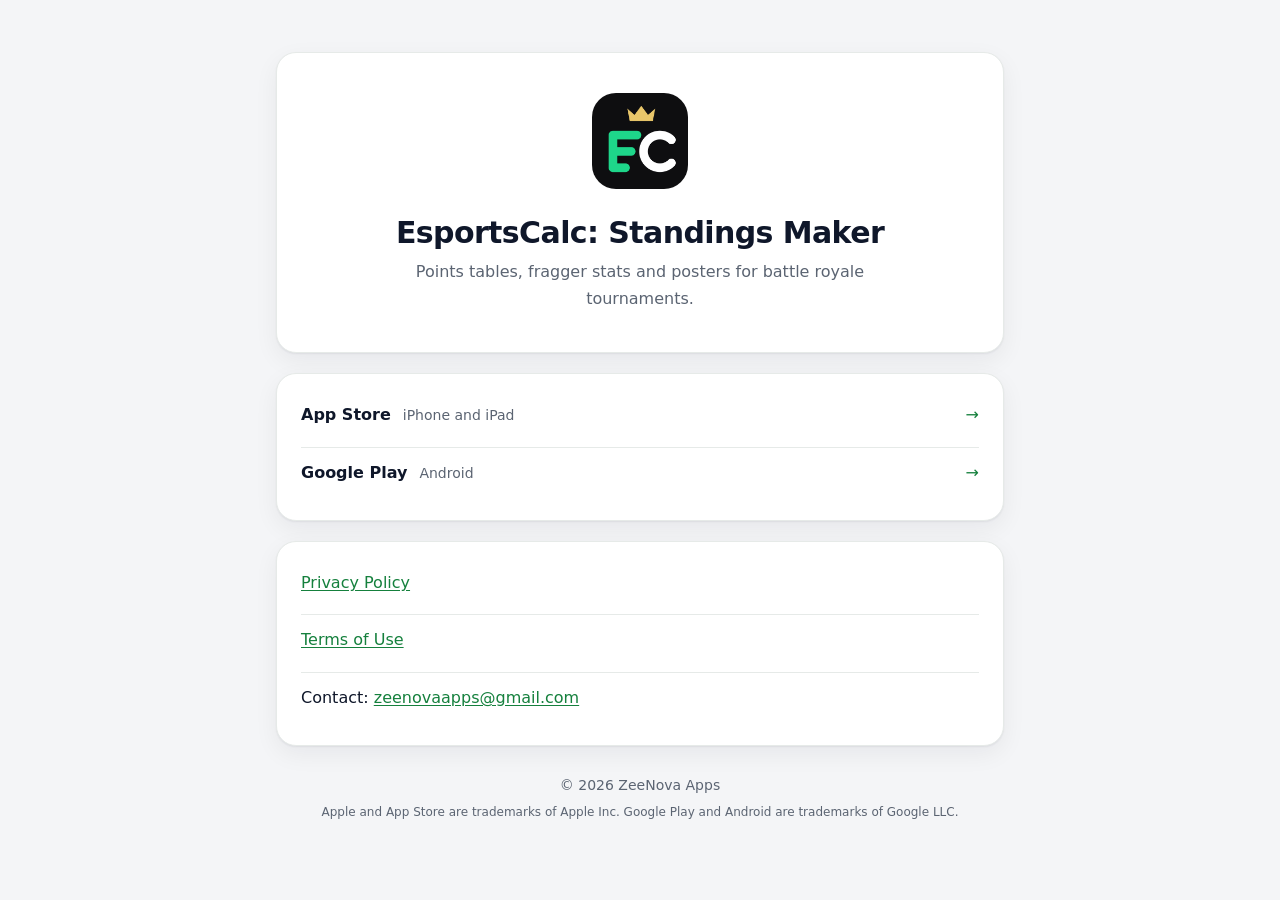
<file: index.html>
<!doctype html>
<html lang="en">
<head>
  <meta charset="utf-8">
  <meta name="viewport" content="width=device-width, initial-scale=1">
  <title>EsportsCalc: Standings Maker</title>
  <meta name="description" content="Points tables, fragger stats and posters for battle royale tournaments.">
  <link rel="icon" href="icon.png">
  <link rel="apple-touch-icon" href="icon.png">
  <link rel="stylesheet" href="style.css">
</head>
<body>
  <main class="wrap">
    <section class="card hero">
      <img src="icon.png" alt="EsportsCalc app icon">
      <h1>EsportsCalc: Standings Maker</h1>
      <p>Points tables, fragger stats and posters for battle royale tournaments.</p>
    </section>

    <section class="card">
      <ul class="links stores">
        <li><a href="https://apps.apple.com/app/id6818626978"><strong>App Store</strong><span>iPhone and iPad</span></a></li>
        <li><a href="https://play.google.com/store/apps/details?id=com.esportscalc.standingsmaker"><strong>Google Play</strong><span>Android</span></a></li>
      </ul>
    </section>

    <section class="card">
      <ul class="links">
        <li><a href="https://esportscalc.web.app/privacy">Privacy Policy</a></li>
        <li><a href="https://esportscalc.web.app/terms">Terms of Use</a></li>
        <li>Contact: <a href="mailto:zeenovaapps@gmail.com">zeenovaapps@gmail.com</a></li>
      </ul>
    </section>

    <footer>
      <p>&copy; 2026 ZeeNova Apps</p>
      <p class="tm">Apple and App Store are trademarks of Apple Inc. Google Play and Android are trademarks of Google LLC.</p>
    </footer>
  </main>
</body>
</html>
</file>
<file: style.css>
:root {
  --bg: #f4f5f7;
  --card: #ffffff;
  --ink: #0f172a;
  --muted: #5b6472;
  --line: #e6eae8;
  --green: #16a34a;
  --green-ink: #15803d;
  --green-soft: #e0f7e8;
  --on-green: #ffffff;
  --shadow: 0 1px 2px rgba(15, 23, 42, 0.06), 0 8px 24px rgba(15, 23, 42, 0.06);
  color-scheme: light dark;
}

@media (prefers-color-scheme: dark) {
  :root {
    --bg: #0e0f11;
    --card: #17191c;
    --ink: #f3f4f6;
    --muted: #a1a8b3;
    --line: #26282c;
    --green: #22c55e;
    --green-ink: #4ade80;
    --green-soft: #12301d;
    --on-green: #052e14;
    --shadow: none;
  }
}

* { box-sizing: border-box; }

html { -webkit-text-size-adjust: 100%; }

body {
  margin: 0;
  background: var(--bg);
  color: var(--ink);
  font: 16px/1.65 system-ui, -apple-system, "Segoe UI", Roboto, "Helvetica Neue", Arial, sans-serif;
}

a { color: var(--green-ink); text-underline-offset: 2px; }

.wrap {
  max-width: 760px;
  margin: 0 auto;
  padding: 32px 16px 48px;
}

.brand {
  display: flex;
  align-items: center;
  gap: 12px;
  color: inherit;
  text-decoration: none;
  font-weight: 700;
  letter-spacing: -0.01em;
}

.brand img { width: 40px; height: 40px; border-radius: 10px; }

.card {
  background: var(--card);
  border: 1px solid var(--line);
  border-radius: 20px;
  box-shadow: var(--shadow);
  padding: 28px 24px;
  margin-top: 20px;
}

.hero { text-align: center; padding: 40px 24px; }
.hero img { width: 96px; height: 96px; border-radius: 24px; }
.hero h1 { font-size: 30px; line-height: 1.2; margin: 18px 0 8px; letter-spacing: -0.02em; }
.hero p { color: var(--muted); margin: 0 auto; max-width: 460px; }

.buttons { display: flex; flex-wrap: wrap; gap: 10px; justify-content: center; margin-top: 24px; }

.btn {
  display: inline-block;
  padding: 12px 20px;
  border-radius: 999px;
  background: var(--green);
  color: var(--on-green);
  font-weight: 600;
  text-decoration: none;
}

.btn.ghost {
  background: var(--green-soft);
  color: var(--green-ink);
}

.links { list-style: none; padding: 0; margin: 0; }
.links li { padding: 12px 0; border-top: 1px solid var(--line); }
.links li:first-child { border-top: 0; padding-top: 0; }
.links li:last-child { padding-bottom: 0; }

h1 { font-size: 28px; line-height: 1.25; margin: 0 0 6px; letter-spacing: -0.02em; }
h2 { font-size: 19px; margin: 32px 0 8px; letter-spacing: -0.01em; }
h3 { font-size: 16px; margin: 20px 0 6px; }
p, ul { margin: 0 0 12px; }
ul { padding-left: 22px; }
li { margin-bottom: 6px; }

.updated { color: var(--muted); font-size: 14px; margin-bottom: 20px; }

.summary {
  background: var(--green-soft);
  border-radius: 14px;
  padding: 16px 18px 6px;
  margin: 8px 0 4px;
}
.summary h2 { margin-top: 0; }

footer {
  color: var(--muted);
  font-size: 14px;
  text-align: center;
  margin-top: 28px;
}
footer p { margin: 0 0 6px; }
footer .tm { font-size: 12px; }

.stores a {
  display: flex;
  align-items: baseline;
  gap: 12px;
  color: var(--ink);
  text-decoration: none;
}
.stores a::after { content: "\2192"; color: var(--green-ink); margin-left: auto; }
.stores strong { flex: none; }
.stores span { color: var(--muted); font-size: 14px; }
</file>
